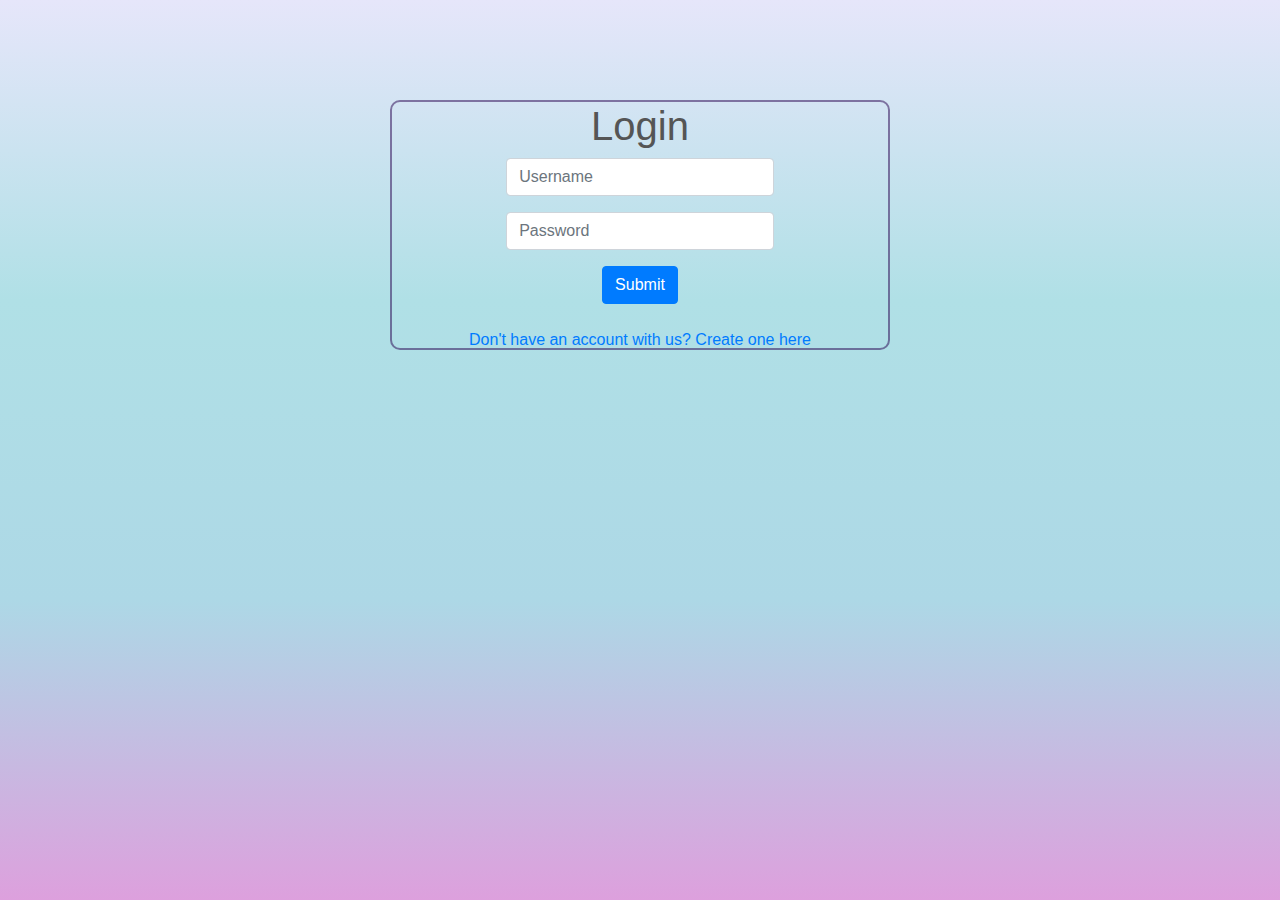
<file: index.html>
<!DOCTYPE html>
<html lang="en">
<head>
    <meta charset="UTF-8">
    <meta name="viewport" content="width=device-width, initial-scale=1.0">
    <title>Log In</title>
    <link rel="stylesheet" type="text/css" href="stylesheet/login.css">
    <link rel="stylesheet" href="https://stackpath.bootstrapcdn.com/bootstrap/4.4.1/css/bootstrap.min.css" 
    integrity="sha384-Vkoo8x4CGsO3+Hhxv8T/Q5PaXtkKtu6ug5TOeNV6gBiFeWPGFN9MuhOf23Q9Ifjh" crossorigin="anonymous">
</head>
<body>
    <div class="box">
        <div class="wrap-box">
            <form action="loginVerify.php" method="post">
                <h1>Login</h1>
                <div class="inputPadd">
                    <div class="form-group col-9">
                        <input type="text" class="form-control" placeholder="Username" required>
                    </div>
                    <div class="form-group col-9">
                        <input type="password" class="form-control" placeholder="Password" required>
                    </div>
                </div>
                <button type="submit" class="btn btn-primary">Submit</button>
            </form>
            <br>
            <a href="register.html" target="_self">Don't have an account with us? Create one here</p>
        </div>
    </div>
</body>
</html>
</file>
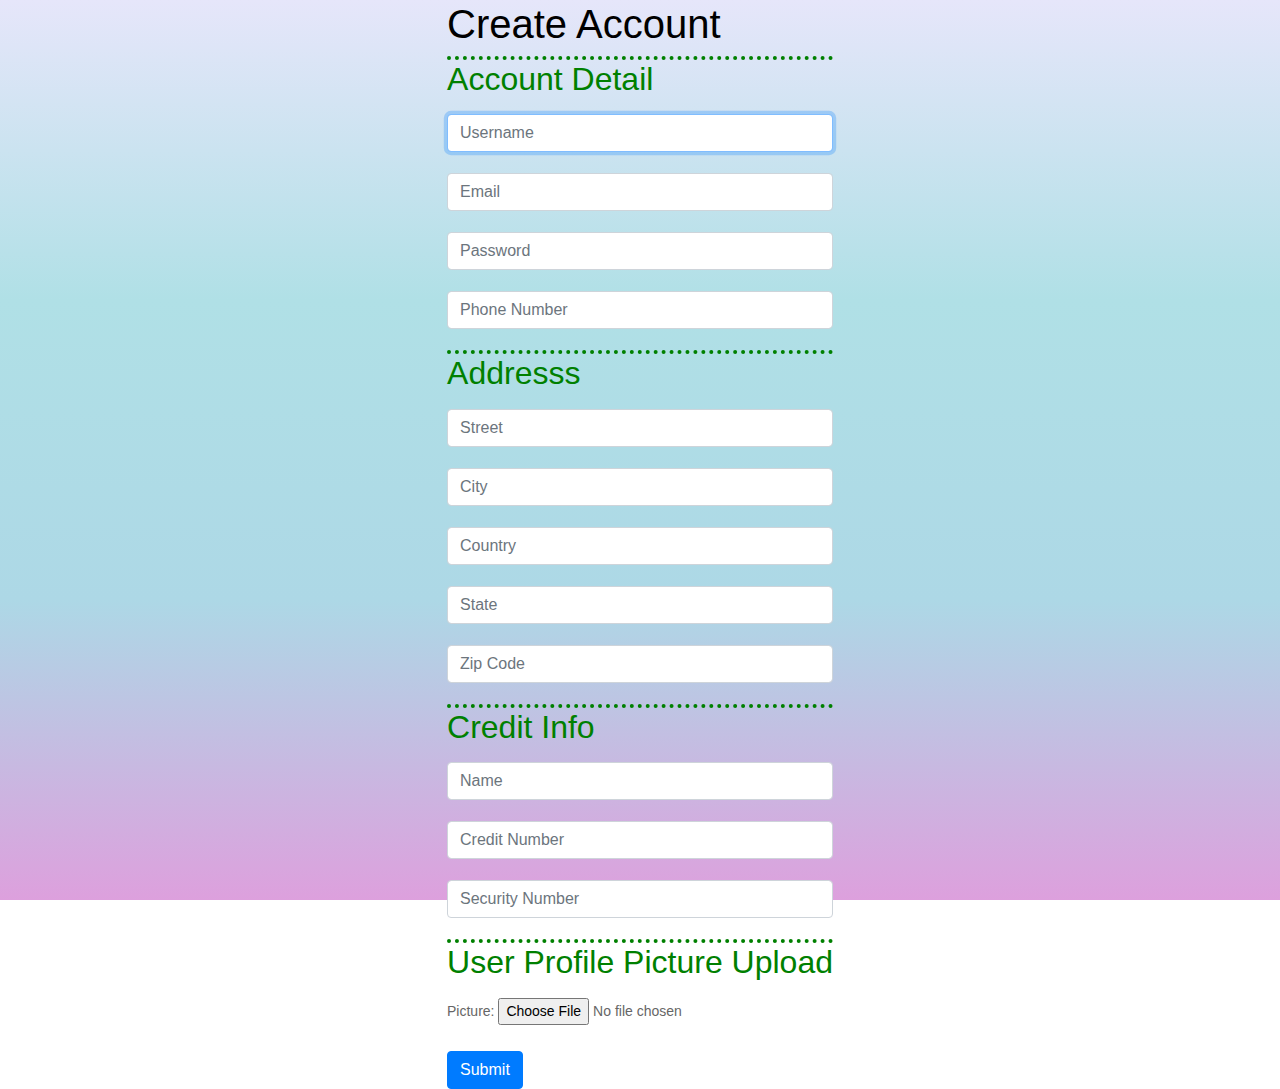
<file: register.html>
<!DOCTYPE html>
<html lang="en">
<head>
    <meta charset="UTF-8">
    <meta name="viewport" content="width=device-width, initial-scale=1.0">
    <title>Register</title>
    <link rel="stylesheet" type="text/css" href="stylesheet/register.css">
    <link rel="stylesheet" href="https://stackpath.bootstrapcdn.com/bootstrap/4.4.1/css/bootstrap.min.css" 
    integrity="sha384-Vkoo8x4CGsO3+Hhxv8T/Q5PaXtkKtu6ug5TOeNV6gBiFeWPGFN9MuhOf23Q9Ifjh" crossorigin="anonymous">
</head>
<body>
    <div class="box">
        <form action="registerVerify.php" method="post">
            <h1>Create Account</h1>
            <fieldset>
                <legend>
                    <h2>Account Detail</h2>
                </legend>
                <input type="text" class="form-control" placeholder="Username" name="username" required autofocus><br>
                <input type="email" class="form-control" placeholder="Email" name="email" required><br>
                <input type="password" class="form-control" placeholder="Password" name="password" required><br>
                <input type="text" class="form-control" placeholder="Phone Number" name="phone" required><br>
            </fieldset>
            <fieldset>
                <legend>
                    <h2>Addresss</h2>
                </legend>
                <input type="text" class="form-control" placeholder="Street" name="street" required><br>
                <input type="text" class="form-control" placeholder="City" name="city" required><br>
                <input type="text" class="form-control" placeholder="Country" name="country" required><br>
                <input type="text" class="form-control" placeholder="State" name="state" required><br>
                <input type="text" class="form-control" placeholder="Zip Code" name="zip" required><br>
            </fieldset>
            <fieldset>
                <legend>
                    <h2>Credit Info</h2>
                </legend>
                <input type="text" class="form-control" placeholder="Name" name="name" required><br>
                <input type="text" class="form-control" placeholder="Credit Number" name="creditNumber" required><br>
                <input type="text" class="form-control" placeholder="Security Number" name="security" required><br>
            </fieldset>
            <fieldset>
                <legend>
                    <h2>User Profile Picture Upload</h2>
                </legend>
                <label>Picture: </label>
                <input type="file" name="fileToUpload" id="fileToUpload" required><br><br>
            </fieldset>
            <button type="submit" class="btn btn-primary">Submit</button>
        </form>
    </div>

</body>
</html>
</file>
<file: stylesheet/login.css>
html, body {
    min-height: 100%;
    background-repeat: no-repeat;
    background-attachment: fixed;
    background-image: linear-gradient(lavender, powderblue, lightblue,plum);
} 

.box {
    width: 100%;
    display: flex;
    flex-wrap: wrap;
    justify-content: center;
    align-items: center;
    padding-top: 100px;
}

.wrap-box {
    width: 500px;
    height: 250px;
    border-radius: 10px;
    border: 2px solid rgba(38, 0, 77, 0.5);
    justify-content: center;
    text-align: center;
    align-items: center;
}

h1 {
    display: block;
    color: #555555;
    font-size: 30px;
    text-align: center;
}

.inputPadd {
    padding-left: 20%;
}
</file>
<file: stylesheet/register.css>
html, body {
    min-height: 100%;
    background-repeat: no-repeat;
    background-attachment: fixed;
    background-image: linear-gradient(lavender, powderblue, lightblue,plum); 
} 

.box {
    width: 100%;
    display: flex;
    flex-wrap: wrap;
    justify-content: center;
    align-items: center;
}

body, div, form, input, select, p { 
    padding: 0;
    margin: 0;
    outline: none;
    font-family: Roboto, Arial, sans-serif;
    font-size: 14px;
    color: #666;
}

h1 {
    color: black;
}

h2 {
    color: green;
}

legend {
    border: none;
    border-top: 4px dotted green;
}
</file>
